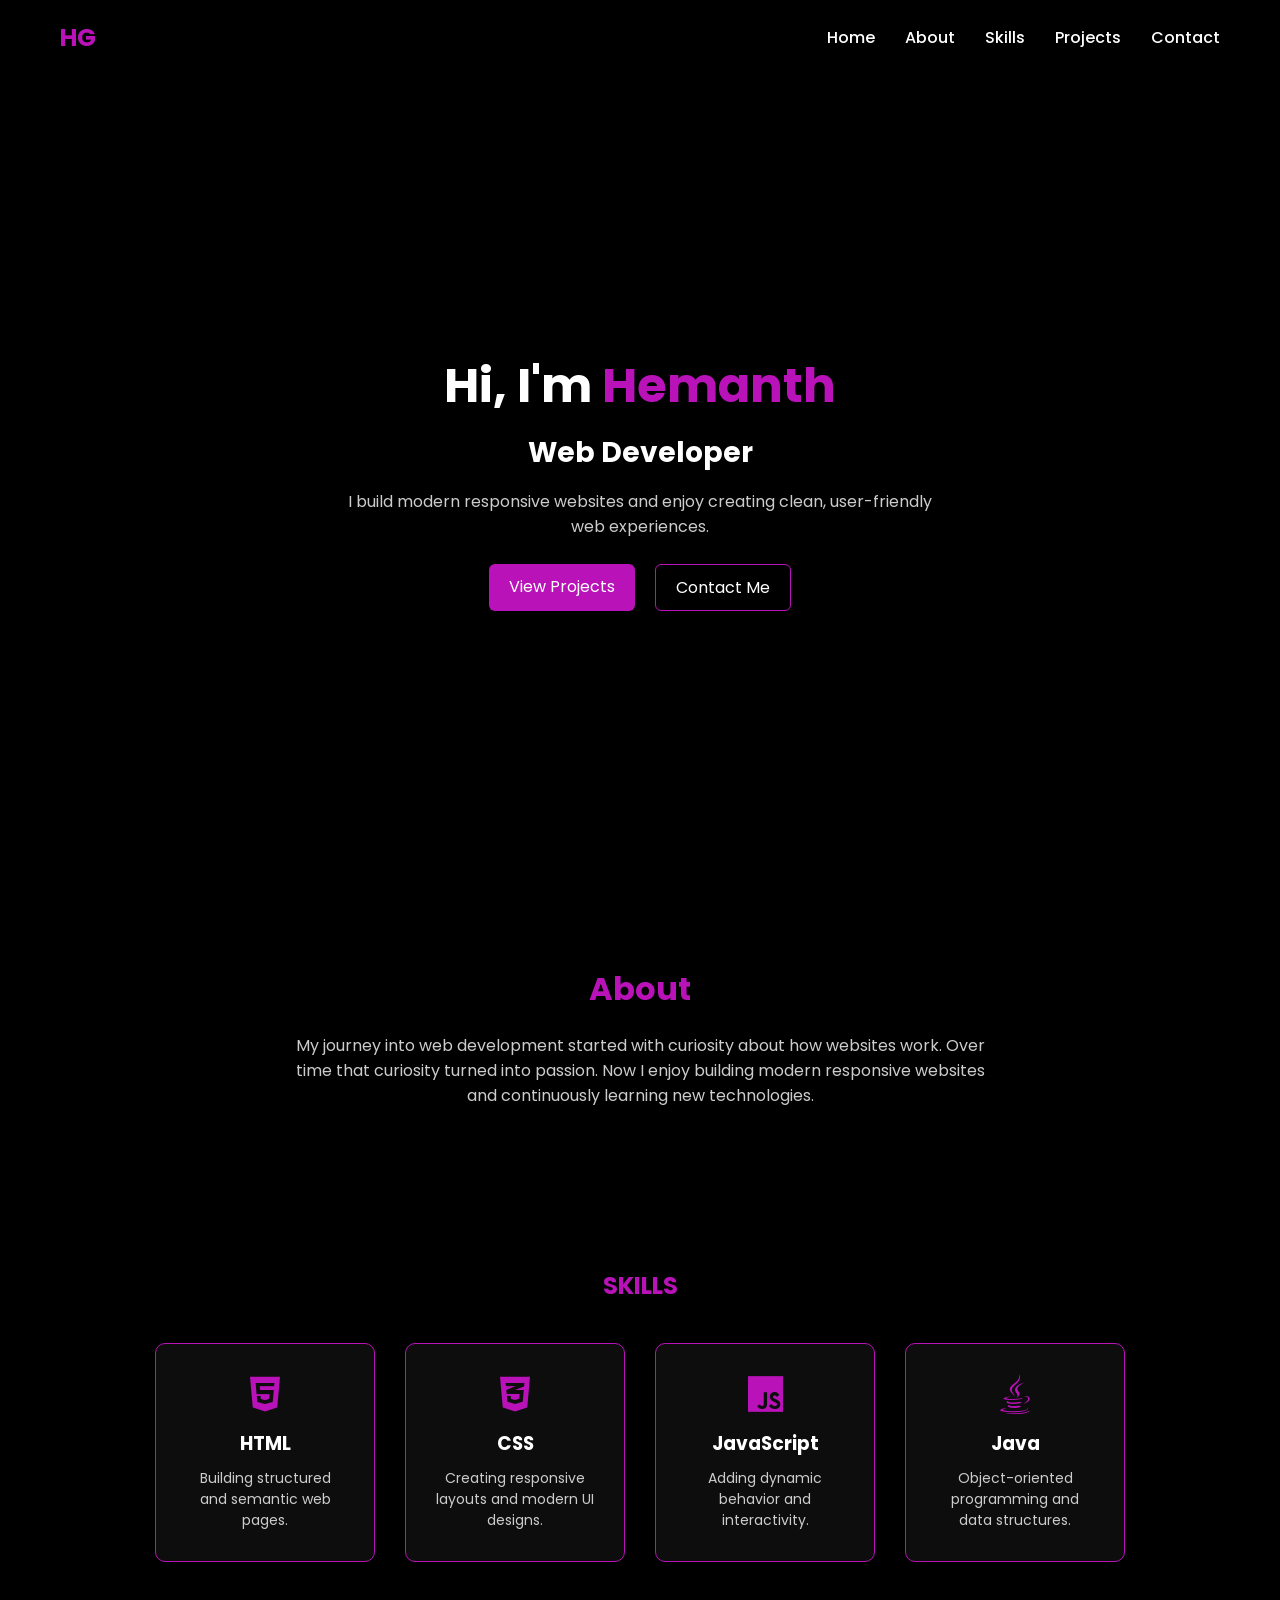
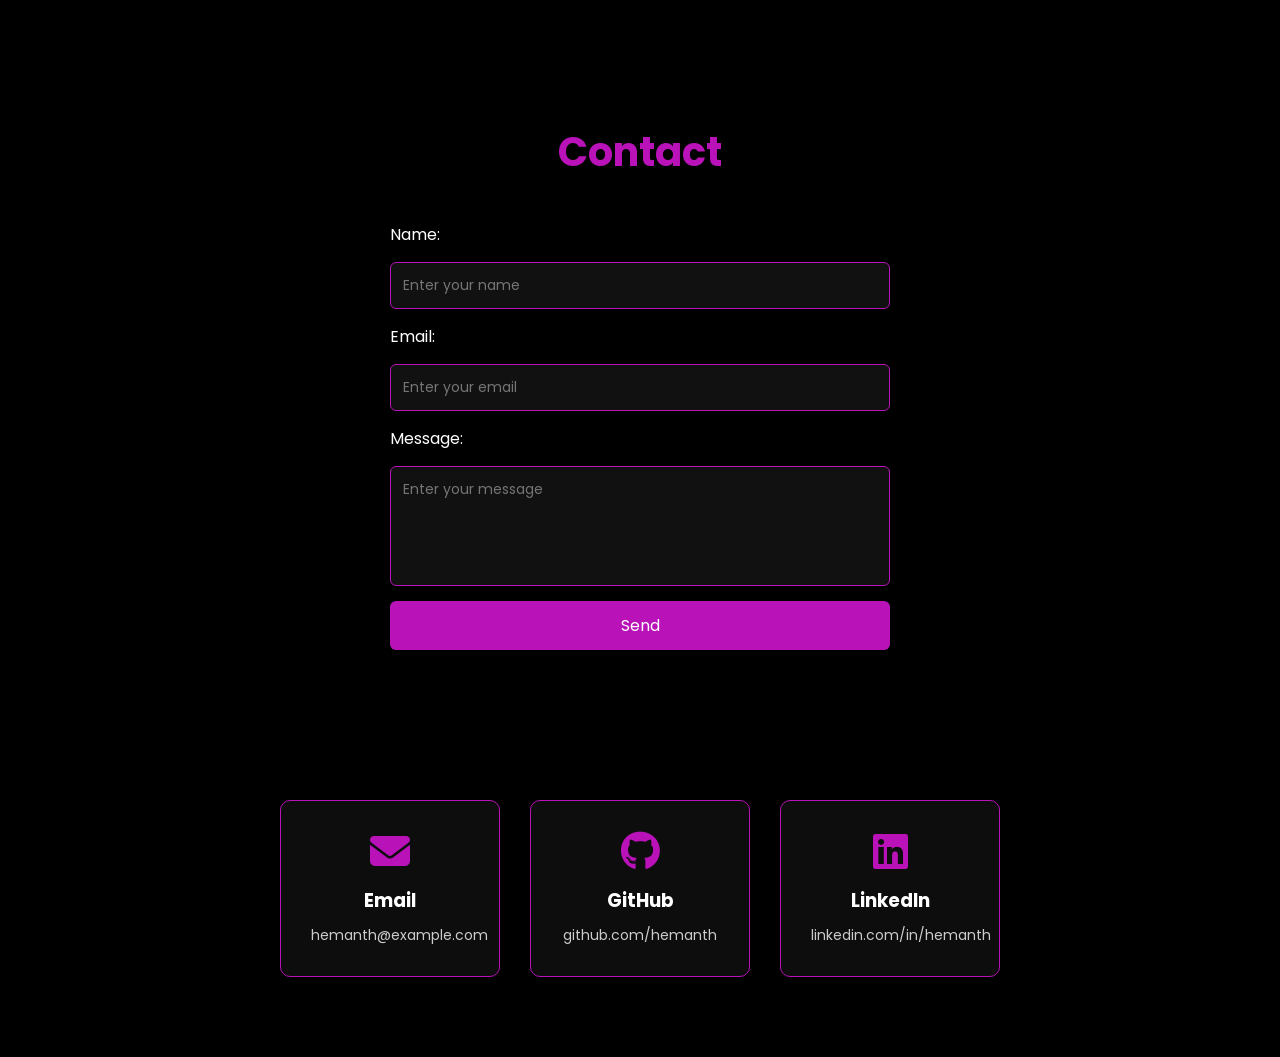
<file: index.html>
<!DOCTYPE html>

<html lang="en">

<head>
<meta charset="UTF-8">
<meta name="viewport" content="width=device-width, initial-scale=1.0">

<title>Hemanth | Portfolio</title>

<link rel="stylesheet" href="portfolio.css">

<link href="https://fonts.googleapis.com/css2?family=Poppins:wght@300;400;600;700&display=swap" rel="stylesheet">

<link rel="stylesheet"
href="https://cdnjs.cloudflare.com/ajax/libs/font-awesome/6.5.0/css/all.min.css">

</head>

<body>

<nav class="navi">

<h2 class="logo">HG</h2>

<ul>
<li><a href="#home">Home</a></li>
<li><a href="#about">About</a></li>
<li><a href="#skills">Skills</a></li>
<li><a href="portpro.html">Projects</a></li>
<li><a href="#contact">Contact</a></li>
</ul>

</nav>

<section class="hero" id="home">

<h1>Hi, I'm <span>Hemanth</span></h1>

<h2>Web Developer</h2>

<p>
I build modern responsive websites and enjoy creating
clean, user-friendly web experiences.
</p>
<div class="hero-buttons">

<a href="pro.html" class="btn">View Projects</a>

<a href="#contact" class="btn2">Contact Me</a>

</div>

</section>

<section class="about" id="about">

<h2>About</h2>

<p>
My journey into web development started with curiosity about how websites
work. Over time that curiosity turned into passion. Now I enjoy building
modern responsive websites and continuously learning new technologies.
</p>

</section>

<section class="skills" id="skills">

<h1>SKILLS</h1>

<div class="project-cards">

<div class="card">
<i class="fa-brands fa-html5"></i>
<h3>HTML</h3>
<p>Building structured and semantic web pages.</p>
</div>

<div class="card">
<i class="fa-brands fa-css3-alt"></i>
<h3>CSS</h3>
<p>Creating responsive layouts and modern UI designs.</p>
</div>

<div class="card">
<i class="fa-brands fa-js"></i>
<h3>JavaScript</h3>
<p>Adding dynamic behavior and interactivity.</p>
</div>

<div class="card">
<i class="fa-brands fa-java"></i>
<h3>Java</h3>
<p>Object-oriented programming and data structures.</p>
</div>

</div>

</section>

<section class="contact" id="contact">

<h1>Contact</h1>
<form class="contact-form">

<label>Name:</label>
<input type="text" placeholder="Enter your name">

<label>Email:</label>
<input type="email" placeholder="Enter your email">

<label>Message:</label>
<textarea placeholder="Enter your message"></textarea>

<button type="submit">Send</button>

</form>

<div class="contact-cards">

<div class="card">
<a href="mailto:hemanth@example.com">
<i class="fa-solid fa-envelope"></i>
</a>
<h3>Email</h3>
<p>hemanth@example.com</p>
</div>

<div class="card">
<a href="https://github.com" target="_blank">
<i class="fa-brands fa-github"></i>
</a>
<h3>GitHub</h3>
<p>github.com/hemanth</p>
</div>

<div class="card">
<a href="https://linkedin.com" target="_blank">
<i class="fa-brands fa-linkedin"></i>
</a>
<h3>LinkedIn</h3>
<p>linkedin.com/in/hemanth</p>
</div>

</div>

</section>

<script>

document.querySelector(".contact-form").addEventListener("submit", function(e){

e.preventDefault();

alert("Thank you! Your message has been sent.");

this.reset();

});

</script>
</body>
</html>
</file>
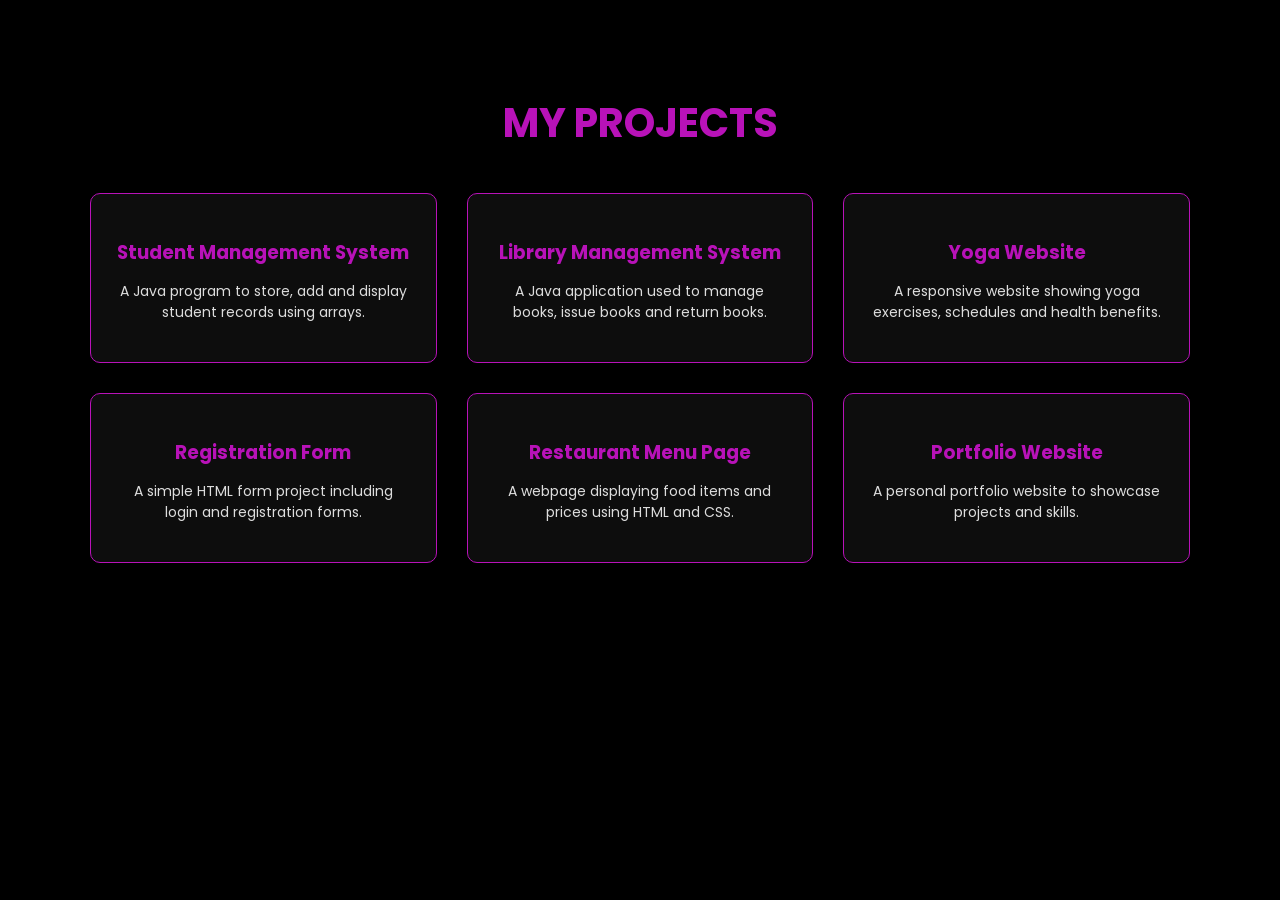
<file: portpro.html>
<!DOCTYPE html>

<html lang="en">
<head>
<meta charset="UTF-8">
<meta name="viewport" content="width=device-width, initial-scale=1.0">
<title>Projects</title>
<link rel="stylesheet" href="portpro.css">
<link href="https://fonts.googleapis.com/css2?family=Poppins:wght@300;400;600;700&display=swap" rel="stylesheet">



<body>

<section id="projects">

<h2 style="font-size: 2.5rem;">MY PROJECTS</h2>

<div class="projects-container">

<div class="project-card">
<h3>Student Management System</h3>
<p>A Java program to store, add and display student records using arrays.</p>

</div>

<div class="project-card">
<h3>Library Management System</h3>
<p>A Java application used to manage books, issue books and return books.</p>

</div>

<div class="project-card">
<h3>Yoga Website</h3>
<p>A responsive website showing yoga exercises, schedules and health benefits.</p>

</div>

<div class="project-card">
<h3>Registration Form</h3>
<p>A simple HTML form project including login and registration forms.</p>

</div>

<div class="project-card">
<h3>Restaurant Menu Page</h3>
<p>A webpage displaying food items and prices using HTML and CSS.</p>

</div>

<div class="project-card">
<h3>Portfolio Website</h3>
<p>A personal portfolio website to showcase projects and skills.</p>

</div>

</div>

</section>

</body>
</html>
</file>
<file: portfolio.css>
*{
margin:0;
padding:0;
box-sizing:border-box;
font-family:'Poppins',sans-serif;
}

body{
background:black;
color:white;
}

.navi{
display:flex;
justify-content:space-between;
align-items:center;
padding:20px 60px;
background:black;
position:sticky;
top:0;
z-index:100;
}

.logo{
color:rgb(184,18,184);
font-size:24px;
font-weight:700;
}

.navi ul{
display:flex;
list-style:none;
gap:30px;
}

.navi ul li a{
text-decoration:none;
color:white;
font-weight:500;
transition:0.3s;
}

.navi ul li a:hover{
color:rgb(184,18,184);
}

.hero{
min-height:90vh;
display:flex;
flex-direction:column;
justify-content:center;
align-items:center;
text-align:center;
padding:20px;
}

.hero h1{
font-size:48px;
margin-bottom:10px;
}

.hero span{
color:rgb(184,18,184);
}

.hero h2{
font-size:28px;
margin-bottom:15px;
}

.hero p{
max-width:600px;
margin-bottom:25px;
color:#ccc;
}

.hero-buttons{
display:flex;
gap:20px;
}

.btn{
padding:10px 20px;
background:rgb(184,18,184);
color:white;
text-decoration:none;
border-radius:6px;
transition:0.3s;
}

.btn:hover{
box-shadow:0 0 10px rgb(184,18,184);
}

.btn2{
padding:10px 20px;
border:1px solid rgb(184,18,184);
color:white;
text-decoration:none;
border-radius:6px;
transition:0.3s;
}

.btn2:hover{
background:rgb(184,18,184);
}

.about{
padding:80px 20px;
text-align:center;
}

.about h2{
color:rgb(184,18,184);
margin-bottom:20px;
font-size:32px;
}

.about p{
max-width:700px;
margin:auto;
color:#ccc;
}

.skills{
padding:80px 20px;
text-align:center;
}

.skills h1{
color:rgb(184,18,184);
margin-bottom:40px;
}

.project-cards{
display:flex;
justify-content:center;
flex-wrap:wrap;
gap:30px;
}

.card{
background:#0d0d0d;
padding:30px;
width:220px;
border-radius:10px;
border:1px solid rgb(184,18,184);
text-align:center;
transition:0.3s ease;
}

.card:hover{
transform:translateY(-8px);
box-shadow:0 0 15px rgb(184,18,184);
}

.card i{
font-size:40px;
color:rgb(184,18,184);
margin-bottom:15px;
}

.card h3{
margin-bottom:10px;
}

.card p{
font-size:14px;
color:#ccc;
}

.contact{
padding:80px 20px;
text-align:center;
}

.contact h1{
color:rgb(184,18,184);
margin-bottom:40px;
font-size:40px;
}

.contact-cards{
display:flex;
justify-content:center;
flex-wrap:wrap;
gap:30px;
}

.contact-cards .card a{
color:rgb(184,18,184);
font-size:28px;
}

.contact-form{
max-width:500px;
margin:auto;
display:flex;
flex-direction:column;
gap:15px;
margin-bottom:150px;
}

.contact-form label{
text-align:left;
}

.contact-form input,
.contact-form textarea{
width:100%;
padding:12px;
background:#111;
border:1px solid rgb(184,18,184);
border-radius:6px;
color:white;
font-size:14px;
}

.contact-form textarea{
height:120px;
resize:none;
}

.contact-form button{
padding:12px;
background:rgb(184,18,184);
border:none;
border-radius:6px;
color:white;
font-size:16px;
cursor:pointer;
transition:0.3s;
}

.contact-form button:hover{
box-shadow:0 0 10px rgb(184,18,184);
}
</file>
<file: portpro.css>
body{
margin:0;
padding:0;
background:black;
font-family:'poppins',sans-serif
}

#projects{
padding:60px 20px;
background:black;
color:white;
text-align:center;
}

#projects h2{
font-size:32px;
color:rgb(184,18,184);
margin-bottom:40px;
}

.projects-container{
display:grid;
grid-template-columns:repeat(3,1fr);
gap:30px;
max-width:1100px;
margin:auto;
}

.project-card{
background:#0d0d0d;
padding:25px;
border-radius:10px;
border:1px solid rgb(184,18,184);
transition: transform 0.3s ease, box-shadow 0.3s ease;
}

.project-card:hover{
transform:translateY(-8px);
box-shadow:0 0 15px rgb(184,18,184);
}

.project-card h3{
color:rgb(184,18,184);
margin-bottom:10px;
}

.project-card p{
color:#ddd;
font-size:14px;
}
</file>
